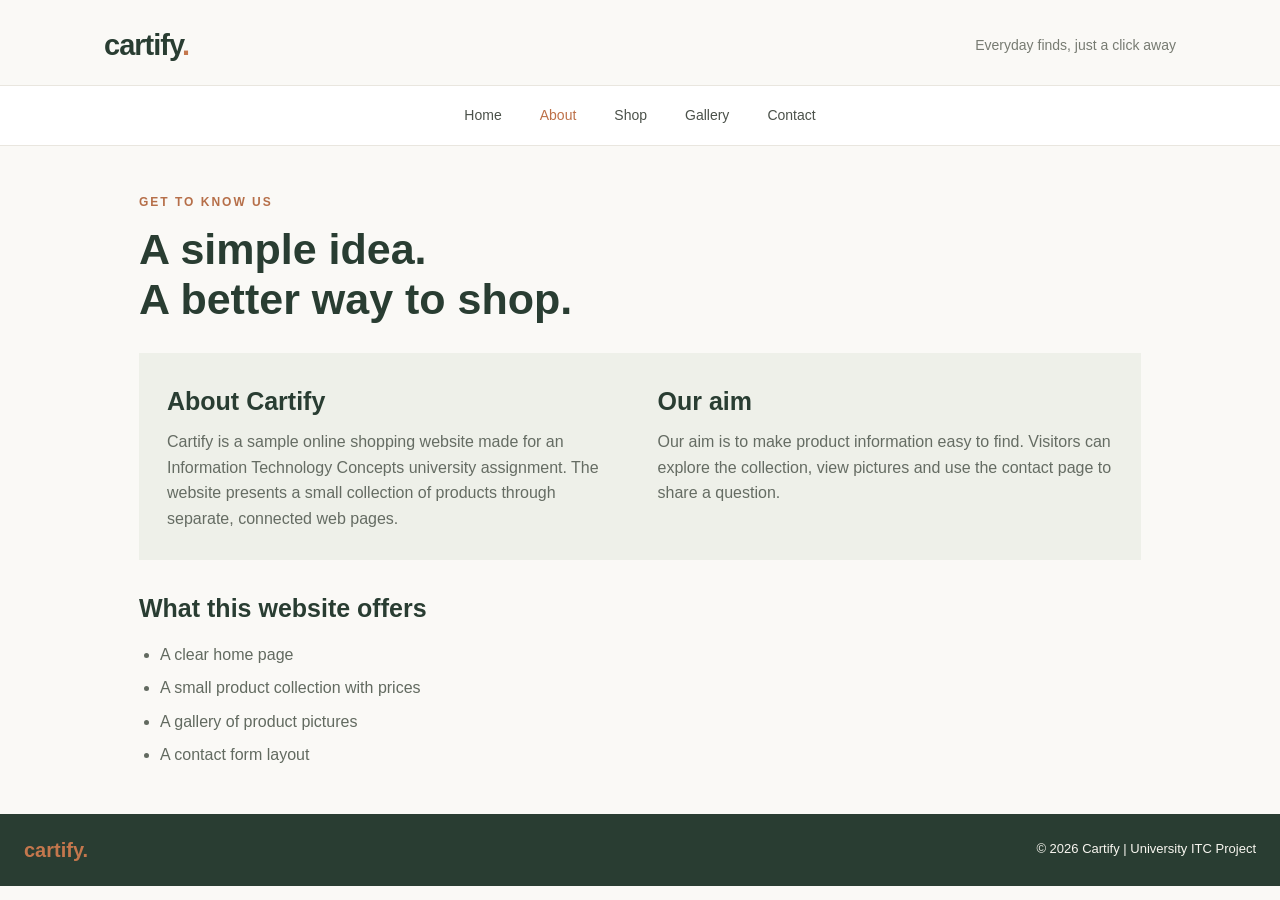
<file: about.html>
<!DOCTYPE html>
<html lang="en">
<head><meta charset="UTF-8"><meta name="viewport" content="width=device-width, initial-scale=1.0"><title>Cartify | About</title><link rel="stylesheet" href="style.css"></head>
<body>
<header class="top"><a class="logo" href="index.html">cartify<span>.</span></a><p>Everyday finds, just a click away</p></header>
<nav><a href="index.html">Home</a><a class="current" href="about.html">About</a><a href="products.html">Shop</a><a href="gallery.html">Gallery</a><a href="contact.html">Contact</a></nav>
<main class="wrap inner">
  <span class="eyebrow">GET TO KNOW US</span><h1 class="page-title">A simple idea.<br>A better way to shop.</h1>
  <div class="about-panel"><div><h2>About Cartify</h2><p>Cartify is a sample online shopping website made for an Information Technology Concepts university assignment. The website presents a small collection of products through separate, connected web pages.</p></div><div><h2>Our aim</h2><p>Our aim is to make product information easy to find. Visitors can explore the collection, view pictures and use the contact page to share a question.</p></div></div>
  <h2 class="sub-title">What this website offers</h2>
  <ul class="check-list"><li>A clear home page</li><li>A small product collection with prices</li><li>A gallery of product pictures</li><li>A contact form layout</li></ul>
</main>
<footer><span>cartify.</span><p>© 2026 Cartify | University ITC Project</p></footer>
</body></html>
</file>
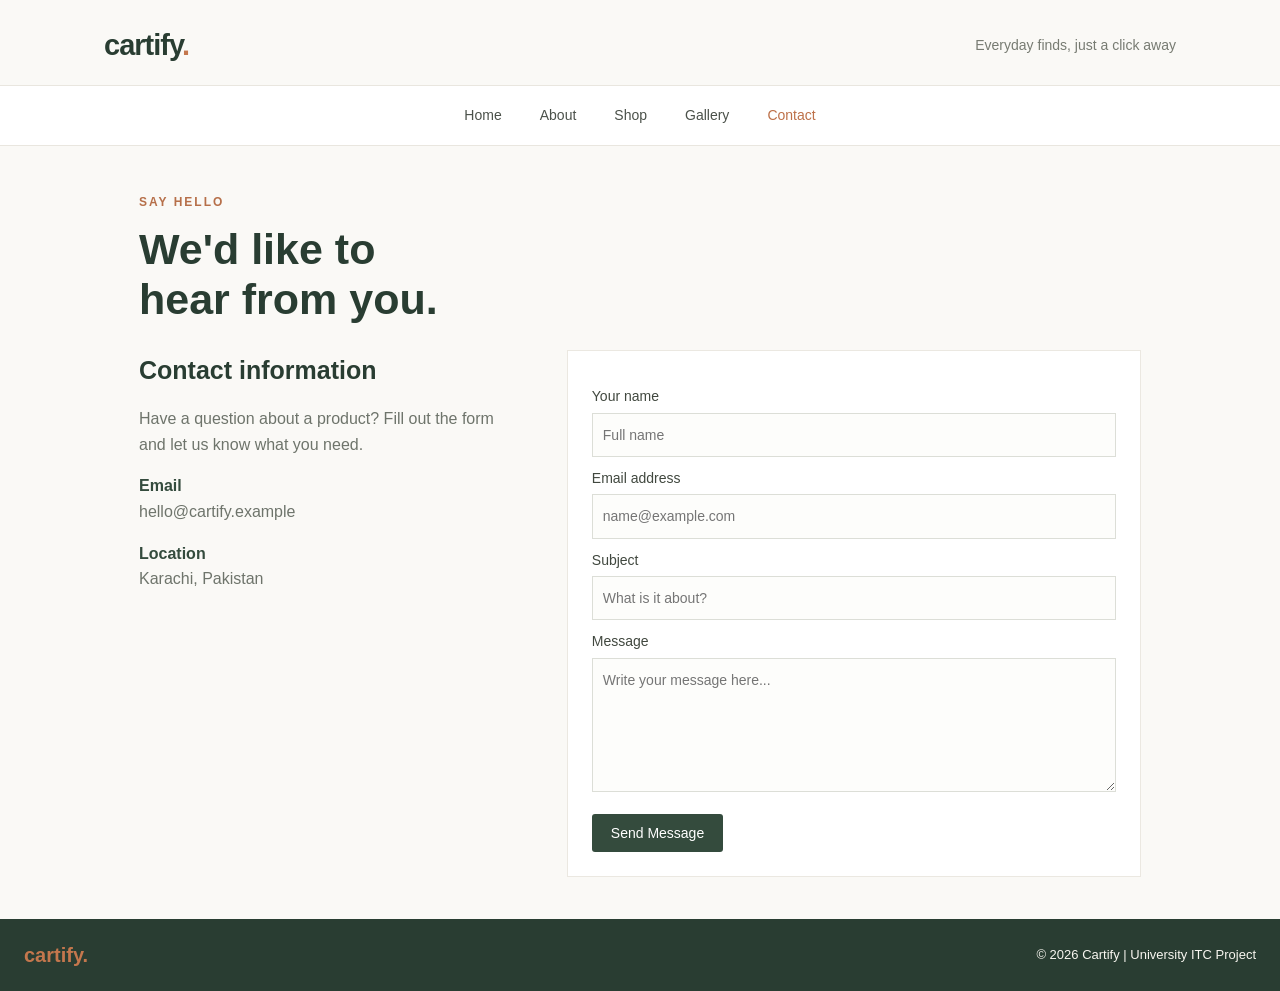
<file: contact.html>
<!DOCTYPE html>
<html lang="en">
<head><meta charset="UTF-8"><meta name="viewport" content="width=device-width, initial-scale=1.0"><title>Cartify | Contact</title><link rel="stylesheet" href="style.css"></head>
<body>
<header class="top"><a class="logo" href="index.html">cartify<span>.</span></a><p>Everyday finds, just a click away</p></header>
<nav><a href="index.html">Home</a><a href="about.html">About</a><a href="products.html">Shop</a><a href="gallery.html">Gallery</a><a class="current" href="contact.html">Contact</a></nav>
<main class="wrap inner">
  <span class="eyebrow">SAY HELLO</span><h1 class="page-title">We'd like to<br>hear from you.</h1>
  <div class="contact-grid">
    <section class="contact-note"><h2>Contact information</h2><p>Have a question about a product? Fill out the form and let us know what you need.</p><p><b>Email</b><br>hello@cartify.example</p><p><b>Location</b><br>Karachi, Pakistan</p></section>
    <form class="contact-form" action="#" method="post">
      <label for="name">Your name</label><input id="name" name="name" type="text" placeholder="Full name" required>
      <label for="email">Email address</label><input id="email" name="email" type="email" placeholder="name@example.com" required>
      <label for="subject">Subject</label><input id="subject" name="subject" type="text" placeholder="What is it about?">
      <label for="message">Message</label><textarea id="message" name="message" rows="5" placeholder="Write your message here..." required></textarea>
      <button type="submit">Send Message</button>
    </form>
  </div>
</main>
<footer><span>cartify.</span><p>© 2026 Cartify | University ITC Project</p></footer>
</body></html>
</file>
<file: style.css>
* {
    margin: 0;
    padding: 0;
    box-sizing: border-box;
}

body {
    font-family: Arial, Helvetica, sans-serif;
    color: #30332f;
    background: #faf9f6;
    line-height: 1.6;
}

.top {
    max-width: 1120px;
    margin: auto;
    padding: 22px 24px 17px;
    display: flex;
    justify-content: space-between;
    align-items: center;
}

.logo {
    color: #293d32;
    text-decoration: none;
    font-size: 29px;
    font-weight: bold;
    letter-spacing: -1px;
}

.logo span, footer span {
    color: #c4774d;
}

.top p {
    color: #777b72;
    font-size: 14px;
}

nav {
    border-top: 1px solid #e9e6df;
    border-bottom: 1px solid #e9e6df;
    text-align: center;
    padding: 11px;
    background: #fff;
}

nav a {
    display: inline-block;
    color: #4b514a;
    text-decoration: none;
    padding: 7px 15px;
    margin: 0 4px;
    font-size: 14px;
}

nav a:hover, nav a.current {
    color: #bd7048;
}

.hero {
    background: #e9eee7;
    min-height: 355px;
    display: flex;
    align-items: center;
    padding: 55px max(calc((100% - 1050px) / 2), 7%);
}

.hero-copy {
    max-width: 620px;
}

.eyebrow {
    color: #b66f49;
    font-size: 12px;
    font-weight: bold;
    letter-spacing: 2px;
}

.hero h1, .page-title {
    color: #293d32;
    font-size: 43px;
    line-height: 1.16;
    margin: 12px 0 16px;
    font-weight: 600;
}

.hero-copy p, .lead {
    color: #686f67;
    max-width: 510px;
    margin-bottom: 22px;
}

.btn, button {
    display: inline-block;
    background: #344b3d;
    color: white;
    text-decoration: none;
    border: 0;
    padding: 11px 19px;
    border-radius: 3px;
    cursor: pointer;
    font-size: 14px;
}

.btn:hover, button:hover {
    background: #bd7048;
}

.wrap {
    max-width: 1050px;
    margin: auto;
    padding: 42px 24px;
}

.section-head {
    display: flex;
    justify-content: space-between;
    align-items: end;
    gap: 15px;
    margin-bottom: 22px;
}

h2 {
    color: #293d32;
    font-size: 25px;
    font-weight: 600;
}

.section-head a {
    color: #b66f49;
    text-decoration: none;
    font-size: 14px;
}

.feature-row {
    display: grid;
    grid-template-columns: repeat(3, 1fr);
    gap: 28px;
}

.feature-row article {
    border-top: 1px solid #d9d8cf;
    padding-top: 17px;
}

.feature-icon {
    color: #bd7048;
    font-size: 13px;
    margin-bottom: 12px;
}

.feature-row h3 {
    color: #344b3d;
    margin-bottom: 7px;
    font-size: 17px;
}

.feature-row p {
    color: #73776f;
    font-size: 14px;
}

.inner {
    min-height: 510px;
}

.inner .page-title {
    margin-bottom: 18px;
}

.about-panel {
    display: grid;
    grid-template-columns: 1fr 1fr;
    gap: 35px;
    background: #eef0e9;
    padding: 28px;
    margin: 28px 0;
}

.about-panel p {
    color: #656c63;
    margin-top: 8px;
}

.sub-title {
    margin: 22px 0 10px;
}

.check-list {
    padding-left: 21px;
    color: #626a60;
}

.check-list li {
    padding: 4px 0;
}

.products {
    display: grid;
    grid-template-columns: repeat(2, 1fr);
    gap: 22px;
    margin-top: 25px;
}

.item {
    display: grid;
    grid-template-columns: 44% 1fr;
    background: #fff;
    border: 1px solid #ebe8e1;
}

.item img {
    width: 100%;
    height: 190px;
    object-fit: cover;
}

.item div {
    padding: 16px;
}

.item small {
    color: #bd7048;
    letter-spacing: 1px;
    font-size: 10px;
}

.item h3 {
    color: #344b3d;
    font-size: 17px;
    margin: 5px 0;
}

.item p {
    color: #73776f;
    font-size: 13px;
    margin-bottom: 9px;
}

.item b {
    color: #344b3d;
}

.gallery {
    display: grid;
    grid-template-columns: repeat(3, 1fr);
    gap: 18px;
    margin-top: 25px;
}

.gallery figure {
    background: white;
    border: 1px solid #ebe8e1;
}

.gallery img {
    width: 100%;
    height: 190px;
    object-fit: cover;
    display: block;
}

.gallery figcaption {
    padding: 10px 12px;
    color: #344b3d;
    font-size: 14px;
}

.contact-grid {
    display: grid;
    grid-template-columns: 0.8fr 1.2fr;
    gap: 45px;
    margin-top: 25px;
}

.contact-note p {
    color: #6e746b;
    margin: 16px 0;
}

.contact-note b {
    color: #344b3d;
}

.contact-form {
    background: #fff;
    border: 1px solid #ebe8e1;
    padding: 24px;
}

.contact-form label {
    display: block;
    color: #41483f;
    font-size: 14px;
    margin: 10px 0 5px;
}

.contact-form input, .contact-form textarea {
    width: 100%;
    border: 1px solid #dcded7;
    padding: 10px;
    font: inherit;
    font-size: 14px;
    background: #fdfdfb;
}

.contact-form button {
    margin-top: 15px;
}

footer {
    background: #293d32;
    color: #f8f6f0;
    padding: 20px 24px;
    display: flex;
    justify-content: space-between;
    align-items: center;
    font-size: 13px;
}

footer span {
    font-size: 20px;
    font-weight: bold;
}

@media (max-width: 700px) {
    .top, footer {
        flex-direction: column;
        gap: 7px;
        text-align: center;
    }

    .hero h1, .page-title {
        font-size: 34px;
    }

    .feature-row, .about-panel, .products, .gallery, .contact-grid {
        grid-template-columns: 1fr;
    }

    .item {
        grid-template-columns: 1fr;
    }

    .item img {
        height: 210px;
    }

    nav a {
        padding: 6px 8px;
        margin: 2px;
    }
}
</file>
